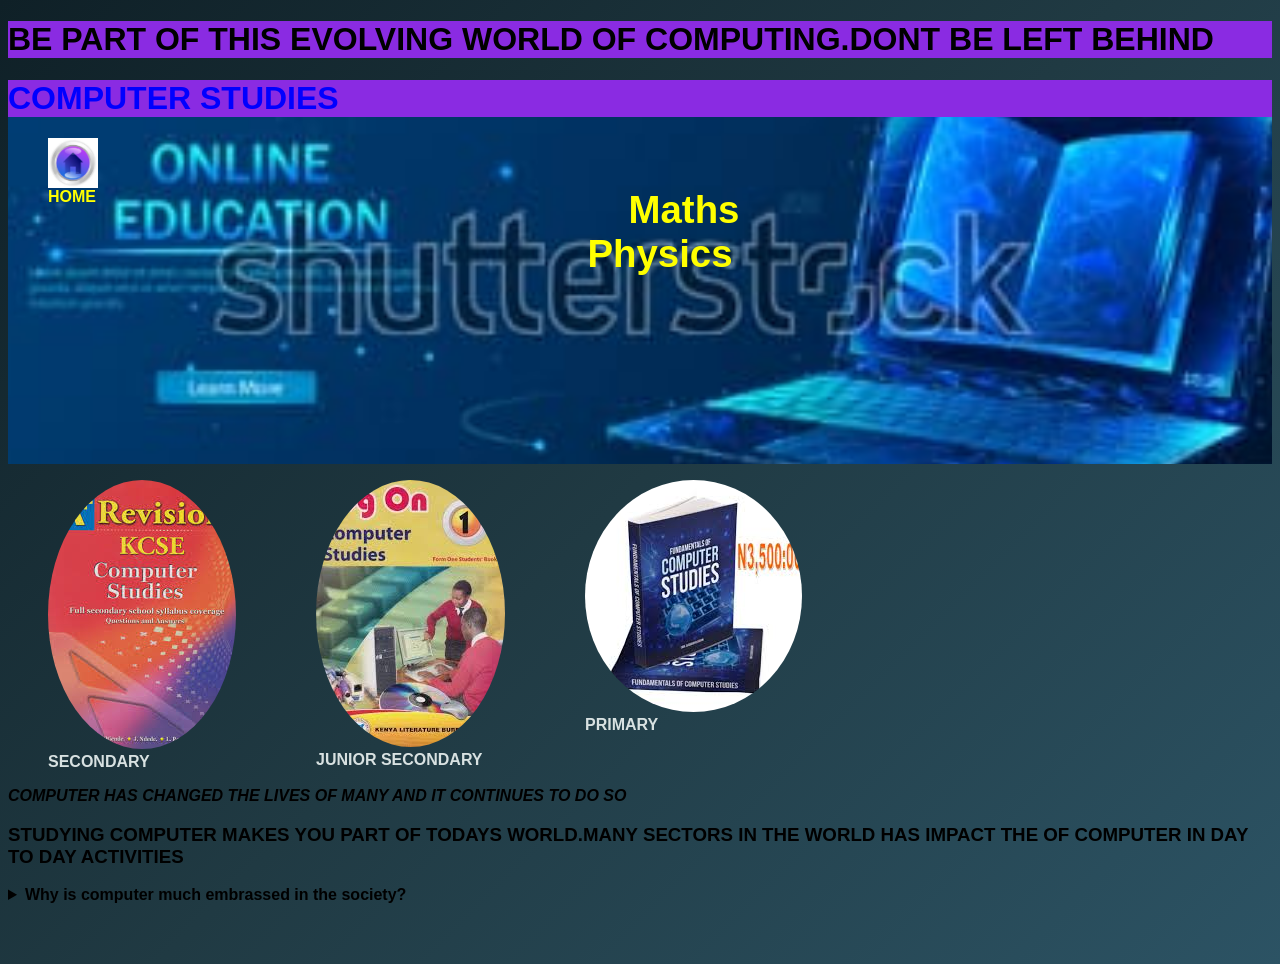
<file: Computer Studies.html>
<!DOCTYPE html>
<html>
    <head>
        <title>
            Computer Studies
        </title>
        <link type="text/css" rel="stylesheet" href="styles.css">
    </head>
    <body>
        <h1>
            BE PART OF THIS EVOLVING WORLD OF COMPUTING.DONT BE LEFT BEHIND
        </h1>
        <header class="compbackground">
            <h1> COMPUTER STUDIES </h1>
            <ul>
                <li class="logo"><a href="index.html" aria-label="Home"> </a></li>
                <li class="home"><a href="index.html"> <strong>HOME</strong> </a></li>
                <li class="display"><a href="Maths.html"> Maths </a> </li>
                <li class="display"><a href="Physics.html">Physics</a></li>
            </ul> 
        </header>
        <section class="comp">
            <figure>
                <a href="SecondaryComputerWelcome.html">
                <img src="Comp sec.jpg" alt="Computer studies secondary">
                </a>
                <figcaption><a href="SecondaryComputerWelcome.html"> SECONDARY</a></figcaption>
            </figure>
            <figure >
                <a  href="JuniorSecondaryComputerWelcome.html">
                <img src="Comp jr.jpg" alt="Computer studies junior secondary">
                </a>
                <figcaption><a href="JuniorSecondaryComputerWelcome.html"> JUNIOR SECONDARY </a></figcaption>
             </figure>
              <figure >
                <a href="PrimaryComputerWelcome.html">
                <img src="Comp pr.jpg" alt="Computer studies primary">
                </a>
                <figcaption><a href="PrimaryComputerWelcome.html">  PRIMARY </a> </figcaption>
            </figure>
        </section>
        <em> COMPUTER HAS CHANGED THE LIVES OF MANY AND IT CONTINUES TO DO SO</em>
        <footer>
            <h3>
                STUDYING COMPUTER MAKES YOU PART OF TODAYS WORLD.MANY SECTORS IN THE WORLD HAS IMPACT THE OF COMPUTER IN DAY TO DAY ACTIVITIES
            </h3>
            <details>
                <summary class="summary"> Why is computer much embrassed in the society?</summary>
                <p>
                    Computers are embrassed because of the following advantages the posses:
                    <ul class="featurebox computer">
                        <li> fast </li>
                        <li> accurate </li>
                        <li> reliable </li>
                        <li> versetile </li>
                        <li> deligent </li>
                    </ul>
                </p>
            </details>
        </footer>
    </body>
</html>
</file>
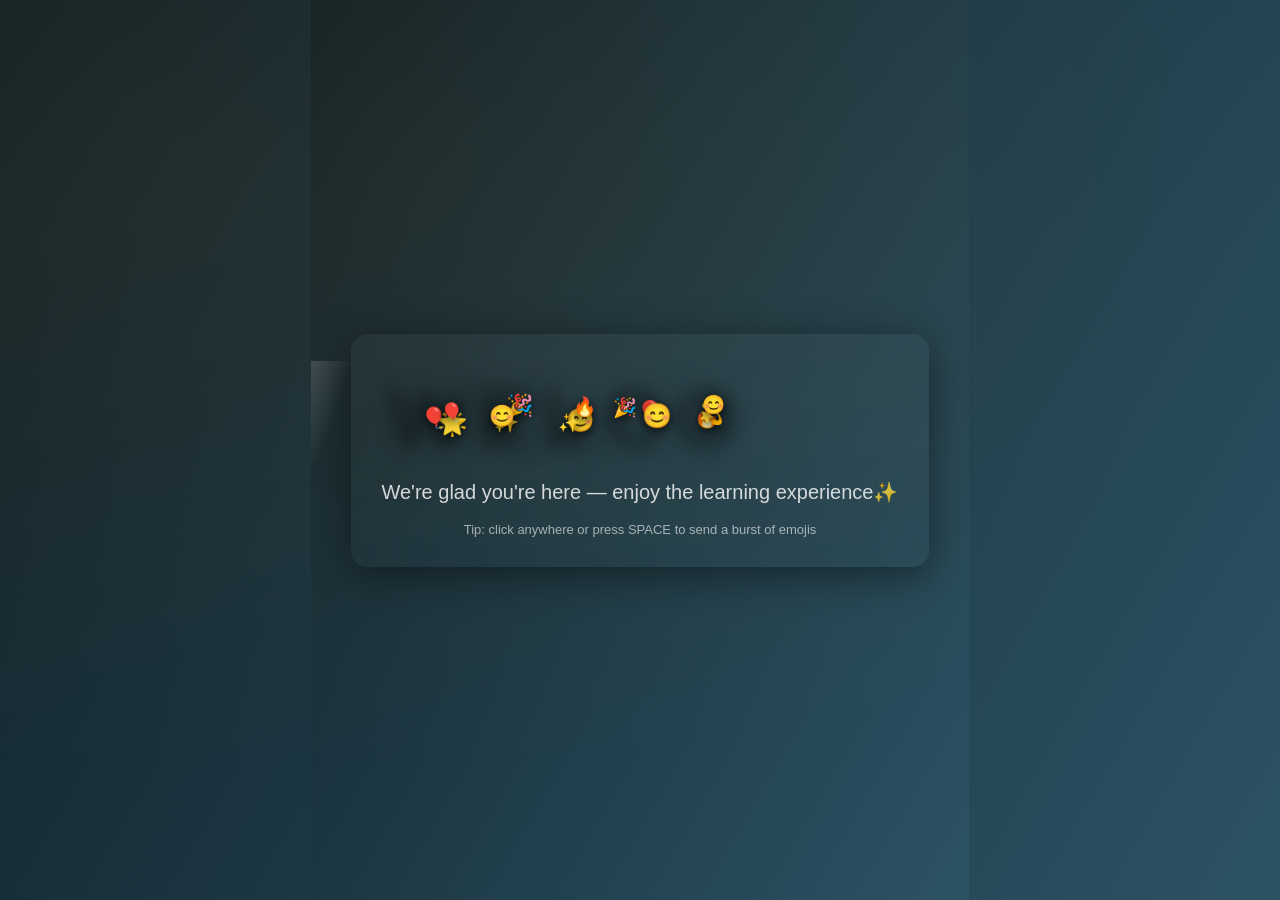
<file: JuniorSecondaryComputerWelcome.html>
<!doctype html>
<html lang="en">
<head>
  <!-- Robust redirect: JS handles file:// and http(s) contexts and triggers after 10s -->
  <script>
    (function(){
      const DELAY_MS = 5000; // 5 seconds
      const TARGET = 'JuniorSecondaryComputer.html';

      function buildFileUrl() {
        // location.pathname is like /C:/Users/USER/Desktop/OnlineClasses/Welcome.html
        const p = location.pathname.replace(/\\/g, '/');
        const dir = p.substring(0, p.lastIndexOf('/'));
        return 'file://' + dir + '/' + TARGET;
      }

      function buildHttpUrl() {
        // keep same origin and folder as current file
        const href = location.href.split('?')[0].split('#')[0];
        const idx = href.lastIndexOf('/');
        const base = href.substring(0, idx + 1);
        return base + TARGET;
      }

      function redirect() {
        try {
          if (location.protocol === 'file:') {
            window.location.href = buildFileUrl();
          } else {
            window.location.href = buildHttpUrl();
          }
        } catch (e) {
          // final fallback: try simple relative path
          window.location.href = TARGET;
        }
      }

      // schedule redirect
      setTimeout(redirect, DELAY_MS);
      // also expose a manual link for users
      document.addEventListener('DOMContentLoaded', () => {
        const l = document.getElementById('manualLink');
        if (l) l.href = (location.protocol === 'file:') ? buildFileUrl() : buildHttpUrl();
      });
    })();
  </script>
  <meta charset="utf-8" />
  <meta name="viewport" content="width=device-width,initial-scale=1" />
  <title>Welcome Animation</title>
  <style>
    :root{
      --bg1:#0f2027;
      --bg2:#2c5364;
      --accent1:#ff8a00;
      --accent2:#e52e71;
      --text-shadow: 0 6px 20px rgba(0,0,0,.5);
    }

    html,body{
      height:100%;
      margin:0;
      font-family: "Segoe UI", Roboto, "Helvetica Neue", Arial;
      background: radial-gradient(1200px 600px at 10% 20%, rgba(255,138,0,0.06), transparent),
                  linear-gradient(120deg,var(--bg1),var(--bg2));
      display:flex;
      align-items:center;
      justify-content:center;
      overflow:hidden;
      color:#fff;
    }

    .stage{
      text-align:center;
      width:100%;
      max-width:900px;
      padding:40px;
    }

    .card{
      background: linear-gradient(180deg, rgba(255,255,255,0.03), rgba(255,255,255,0.01));
      border-radius:16px;
      padding:30px;
      box-shadow: 0 8px 40px rgba(0,0,0,0.45);
      backdrop-filter: blur(6px);
    }

    /* Welcome text */
    .welcome {
      font-size: clamp(36px, 9vw, 84px);
      font-weight:900;
      letter-spacing: .6rem;
      display:inline-block;
      line-height:1;
      margin:6px 0 18px;
      transform-origin:center;
      text-shadow: var(--text-shadow);
      /* gradient fill */
      background: linear-gradient(90deg, var(--accent1), #ffd600 40%, var(--accent2));
      -webkit-background-clip: text;
      background-clip: text;
      color: transparent;
    }

    /* individual letter styles for smooth reveal */
    .welcome span{
      display:inline-block;
      transform: translateY(40px) rotateX(30deg) scale(.95);
      opacity:0;
      transition: transform 700ms cubic-bezier(.2,.9,.2,1), opacity 500ms;
    }

    .welcome span.revealed{
      transform: translateY(0) rotateX(0) scale(1);
      opacity:1;
    }

    /* subtle shine */
    .welcome.shine{
      position:relative;
      overflow:visible;
    }
    .welcome.shine::after{
      content:'';
      position:absolute;
      left:-40%;
      top:-10%;
      width:30%;
      height:120%;
      transform: skewX(-20deg);
      background: linear-gradient(90deg, rgba(255,255,255,0), rgba(255,255,255,0.45), rgba(255,255,255,0));
      animation: sweep 2.8s ease-in-out infinite;
      opacity:.6;
    }
    @keyframes sweep {
      0% { left:-40%; }
      50% { left:140%; opacity:.8; }
      100% { left:140%; opacity:0; }
    }

    /* subtitle */
    .subtitle{
      color: rgba(255,255,255,0.85);
      margin-top:8px;
      font-size: clamp(14px, 2.4vw, 20px);
      opacity:.95;
    }

    /* emoji bubble animation area (absolute) */
    .emoji-layer{
      position:fixed;
      inset:0;
      pointer-events:none;
      z-index:40;
    }

    /* emoji element */
    .emoji {
      position:absolute;
      will-change: transform, opacity;
      font-size: 28px;
      text-shadow: 0 3px 8px rgba(0,0,0,0.45);
      filter: drop-shadow(0 2px 6px rgba(0,0,0,0.35));
      user-select:none;
    }

    /* confetti-like pop when letters reveal */
    .pop {
      display:inline-block;
      transform-origin:center;
      animation: pop .6s linear forwards;
    }
    @keyframes pop {
      0% { transform: scale(.2) translateY(0); opacity:0; }
      40% { transform: scale(1.2) translateY(-6px); opacity:1;}
      100% { transform: scale(1) translateY(0); opacity:0;}
    }

    /* small footer hint */
    .hint{
      margin-top:18px;
      font-size:13px;
      color:rgba(255,255,255,0.6);
    }
  </style>
</head>
<body>
  <div class="stage">
    <div class="card">
      <div id="welcomeText" class="welcome shine" aria-hidden="false"></div>
      <div class="subtitle">We're glad you're here — enjoy the learning experience✨</div>
      <div class="hint">Tip: click anywhere or press SPACE to send a burst of emojis</div>
    </div>
  </div>

  <!-- emoji animation container -->
  <div class="emoji-layer" id="emojiLayer" aria-hidden="true"></div>

  <script>
    // CONFIG
    const TEXT = "WELCOME";
    const EMOJIS = ['🎉','✨','🚀','🤩','🌟','🔥','👏','🎈','💫','😊','🥳'];
    const LETTER_DELAY = 160;
    const BURST_COUNT = 18;

    // references
    const welcomeEl = document.getElementById('welcomeText');
    const layer = document.getElementById('emojiLayer');

    // create letter spans
    function buildText() {
      welcomeEl.innerHTML = '';
      for (const ch of TEXT) {
        const span = document.createElement('span');
        span.textContent = ch;
        welcomeEl.appendChild(span);
      }
    }

    // reveal letters one by one
    async function reveal() {
      const spans = [...welcomeEl.querySelectorAll('span')];
      for (let i = 0; i < spans.length; i++) {
        await wait(LETTER_DELAY);
        spans[i].classList.add('revealed');
        // small emoji pop for each letter
        popAtSpan(spans[i]);
      }
      // small bounce / pulse after reveal
      welcomeEl.animate([{ transform:'scale(1)' }, { transform:'scale(1.03)' }, { transform:'scale(1)' }], {
        duration: 600,
        easing:'cubic-bezier(.2,.9,.2,1)'
      });
    }

    // helper wait
    function wait(ms){ return new Promise(resolve => setTimeout(resolve, ms)); }

    // pop emoji(s) around an element
    function popAtSpan(span){
      const rect = span.getBoundingClientRect();
      const x = rect.left + rect.width/2;
      const y = rect.top + rect.height/2;
      // spawn small 3 emojis
      for (let i=0;i<3;i++){
        spawnEmoji(x + (Math.random()-0.5)*40, y + (Math.random()-0.5)*20, {tiny:true});
      }
    }

    // spawn emoji with randomized motion
    function spawnEmoji(x, y, opts = {}) {
      const el = document.createElement('div');
      el.className = 'emoji';
      el.textContent = EMOJIS[Math.floor(Math.random()*EMOJIS.length)];
      const size = opts.tiny ? 18 + Math.random()*8 : 20 + Math.random()*26;
      el.style.fontSize = size + 'px';
      el.style.left = (x - size/2) + 'px';
      el.style.top = (y - size/2) + 'px';
      layer.appendChild(el);

      // random vector upwards with slight drift
      const vx = (Math.random()-0.5) * 60;
      const vy = -120 - Math.random()*260;
      const rotation = (Math.random()-0.5)*720;
      const duration = 1200 + Math.random()*1200;

      const start = performance.now();
      function animate(time){
        const t = (time - start) / duration;
        if (t >= 1) {
          el.remove();
          return;
        }
        // easing out
        const ease = (--t)*t*t+1;
        const curX = x + vx * ease;
        const curY = y + vy * ease + (0.5 * 400 * (1-ease)); // small gravity effect
        el.style.transform = `translate(${curX - x}px, ${curY - y}px) rotate(${rotation * ease}deg) scale(${1 - 0.25*ease})`;
        el.style.opacity = String(1 - ease);
        requestAnimationFrame(animate);
      }
      requestAnimationFrame(animate);
    }

    // burst from bottom center
    function burst(fromX, fromY, count = BURST_COUNT) {
      for (let i=0;i<count;i++){
        const x = (fromX || window.innerWidth/2) + (Math.random()-0.5)*300;
        const y = (fromY || window.innerHeight) + (Math.random()*10);
        spawnEmoji(x, y, {tiny:false});
      }
    }

    // create the welcome text and run reveal
    buildText();
    reveal();

    // interactive: click or space to burst
    window.addEventListener('click', (e) => {
      burst(e.clientX, e.clientY, 22);
    });
    window.addEventListener('keydown', (e) => {
      if (e.code === 'Space') {
        e.preventDefault();
        burst(undefined, undefined, 36);
      }
    });

    // gentle periodic float of small emojis from bottom to top for background ambience
    setInterval(()=> {
      const sx = Math.random()*window.innerWidth;
      spawnEmoji(sx, window.innerHeight + 20, {tiny:true});
    }, 420);

    // optional: when first reveal finishes, do a celebratory burst from center
    setTimeout(()=>burst(window.innerWidth/2, window.innerHeight*0.85, 44), TEXT.length * LETTER_DELAY + 600);

    // make sure layer resizes correctly (no-op here but placeholder)
    window.addEventListener('resize', ()=>{ /* nothing special required */ });
  </script>
</body>
</html>
</file>
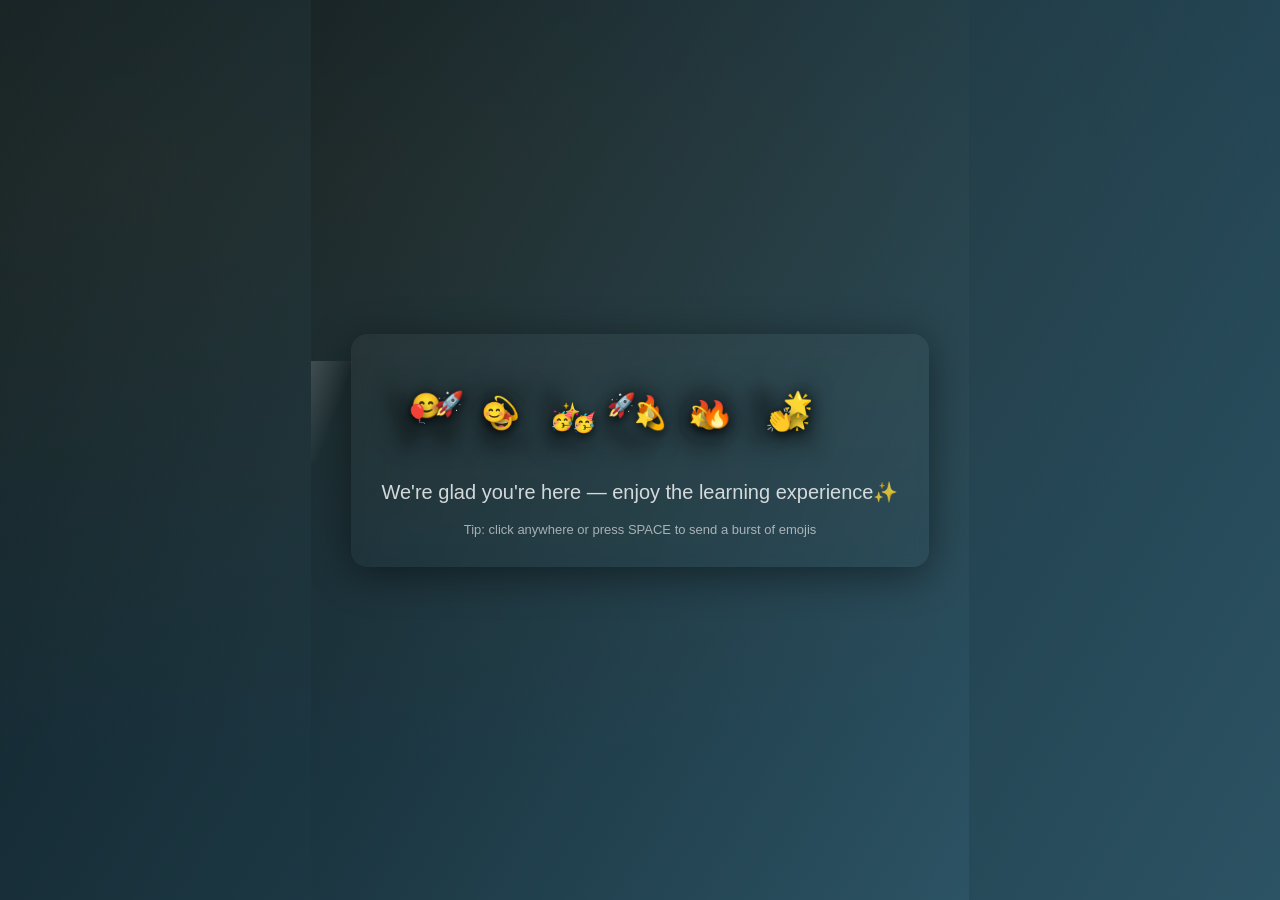
<file: JuniorSecondaryMathsWelcome.html>
<!doctype html>
<html lang="en">
<head>
  <!-- Robust redirect: JS handles file:// and http(s) contexts and triggers after 10s -->
  <script>
    (function(){
      const DELAY_MS = 5000; // 5 seconds
      const TARGET = 'JuniorSecondaryMaths.html';

      function buildFileUrl() {
        // location.pathname is like /C:/Users/USER/Desktop/OnlineClasses/Welcome.html
        const p = location.pathname.replace(/\\/g, '/');
        const dir = p.substring(0, p.lastIndexOf('/'));
        return 'file://' + dir + '/' + TARGET;
      }

      function buildHttpUrl() {
        // keep same origin and folder as current file
        const href = location.href.split('?')[0].split('#')[0];
        const idx = href.lastIndexOf('/');
        const base = href.substring(0, idx + 1);
        return base + TARGET;
      }

      function redirect() {
        try {
          if (location.protocol === 'file:') {
            window.location.href = buildFileUrl();
          } else {
            window.location.href = buildHttpUrl();
          }
        } catch (e) {
          // final fallback: try simple relative path
          window.location.href = TARGET;
        }
      }

      // schedule redirect
      setTimeout(redirect, DELAY_MS);
      // also expose a manual link for users
      document.addEventListener('DOMContentLoaded', () => {
        const l = document.getElementById('manualLink');
        if (l) l.href = (location.protocol === 'file:') ? buildFileUrl() : buildHttpUrl();
      });
    })();
  </script>
  <meta charset="utf-8" />
  <meta name="viewport" content="width=device-width,initial-scale=1" />
  <title>Welcome Animation</title>
  <style>
    :root{
      --bg1:#0f2027;
      --bg2:#2c5364;
      --accent1:#ff8a00;
      --accent2:#e52e71;
      --text-shadow: 0 6px 20px rgba(0,0,0,.5);
    }

    html,body{
      height:100%;
      margin:0;
      font-family: "Segoe UI", Roboto, "Helvetica Neue", Arial;
      background: radial-gradient(1200px 600px at 10% 20%, rgba(255,138,0,0.06), transparent),
                  linear-gradient(120deg,var(--bg1),var(--bg2));
      display:flex;
      align-items:center;
      justify-content:center;
      overflow:hidden;
      color:#fff;
    }

    .stage{
      text-align:center;
      width:100%;
      max-width:900px;
      padding:40px;
    }

    .card{
      background: linear-gradient(180deg, rgba(255,255,255,0.03), rgba(255,255,255,0.01));
      border-radius:16px;
      padding:30px;
      box-shadow: 0 8px 40px rgba(0,0,0,0.45);
      backdrop-filter: blur(6px);
    }

    /* Welcome text */
    .welcome {
      font-size: clamp(36px, 9vw, 84px);
      font-weight:900;
      letter-spacing: .6rem;
      display:inline-block;
      line-height:1;
      margin:6px 0 18px;
      transform-origin:center;
      text-shadow: var(--text-shadow);
      /* gradient fill */
      background: linear-gradient(90deg, var(--accent1), #ffd600 40%, var(--accent2));
      -webkit-background-clip: text;
      background-clip: text;
      color: transparent;
    }

    /* individual letter styles for smooth reveal */
    .welcome span{
      display:inline-block;
      transform: translateY(40px) rotateX(30deg) scale(.95);
      opacity:0;
      transition: transform 700ms cubic-bezier(.2,.9,.2,1), opacity 500ms;
    }

    .welcome span.revealed{
      transform: translateY(0) rotateX(0) scale(1);
      opacity:1;
    }

    /* subtle shine */
    .welcome.shine{
      position:relative;
      overflow:visible;
    }
    .welcome.shine::after{
      content:'';
      position:absolute;
      left:-40%;
      top:-10%;
      width:30%;
      height:120%;
      transform: skewX(-20deg);
      background: linear-gradient(90deg, rgba(255,255,255,0), rgba(255,255,255,0.45), rgba(255,255,255,0));
      animation: sweep 2.8s ease-in-out infinite;
      opacity:.6;
    }
    @keyframes sweep {
      0% { left:-40%; }
      50% { left:140%; opacity:.8; }
      100% { left:140%; opacity:0; }
    }

    /* subtitle */
    .subtitle{
      color: rgba(255,255,255,0.85);
      margin-top:8px;
      font-size: clamp(14px, 2.4vw, 20px);
      opacity:.95;
    }

    /* emoji bubble animation area (absolute) */
    .emoji-layer{
      position:fixed;
      inset:0;
      pointer-events:none;
      z-index:40;
    }

    /* emoji element */
    .emoji {
      position:absolute;
      will-change: transform, opacity;
      font-size: 28px;
      text-shadow: 0 3px 8px rgba(0,0,0,0.45);
      filter: drop-shadow(0 2px 6px rgba(0,0,0,0.35));
      user-select:none;
    }

    /* confetti-like pop when letters reveal */
    .pop {
      display:inline-block;
      transform-origin:center;
      animation: pop .6s linear forwards;
    }
    @keyframes pop {
      0% { transform: scale(.2) translateY(0); opacity:0; }
      40% { transform: scale(1.2) translateY(-6px); opacity:1;}
      100% { transform: scale(1) translateY(0); opacity:0;}
    }

    /* small footer hint */
    .hint{
      margin-top:18px;
      font-size:13px;
      color:rgba(255,255,255,0.6);
    }
  </style>
</head>
<body>
  <div class="stage">
    <div class="card">
      <div id="welcomeText" class="welcome shine" aria-hidden="false"></div>
      <div class="subtitle">We're glad you're here — enjoy the learning experience✨</div>
      <div class="hint">Tip: click anywhere or press SPACE to send a burst of emojis</div>
    </div>
  </div>

  <!-- emoji animation container -->
  <div class="emoji-layer" id="emojiLayer" aria-hidden="true"></div>

  <script>
    // CONFIG
    const TEXT = "WELCOME";
    const EMOJIS = ['🎉','✨','🚀','🤩','🌟','🔥','👏','🎈','💫','😊','🥳'];
    const LETTER_DELAY = 160;
    const BURST_COUNT = 18;

    // references
    const welcomeEl = document.getElementById('welcomeText');
    const layer = document.getElementById('emojiLayer');

    // create letter spans
    function buildText() {
      welcomeEl.innerHTML = '';
      for (const ch of TEXT) {
        const span = document.createElement('span');
        span.textContent = ch;
        welcomeEl.appendChild(span);
      }
    }

    // reveal letters one by one
    async function reveal() {
      const spans = [...welcomeEl.querySelectorAll('span')];
      for (let i = 0; i < spans.length; i++) {
        await wait(LETTER_DELAY);
        spans[i].classList.add('revealed');
        // small emoji pop for each letter
        popAtSpan(spans[i]);
      }
      // small bounce / pulse after reveal
      welcomeEl.animate([{ transform:'scale(1)' }, { transform:'scale(1.03)' }, { transform:'scale(1)' }], {
        duration: 600,
        easing:'cubic-bezier(.2,.9,.2,1)'
      });
    }

    // helper wait
    function wait(ms){ return new Promise(resolve => setTimeout(resolve, ms)); }

    // pop emoji(s) around an element
    function popAtSpan(span){
      const rect = span.getBoundingClientRect();
      const x = rect.left + rect.width/2;
      const y = rect.top + rect.height/2;
      // spawn small 3 emojis
      for (let i=0;i<3;i++){
        spawnEmoji(x + (Math.random()-0.5)*40, y + (Math.random()-0.5)*20, {tiny:true});
      }
    }

    // spawn emoji with randomized motion
    function spawnEmoji(x, y, opts = {}) {
      const el = document.createElement('div');
      el.className = 'emoji';
      el.textContent = EMOJIS[Math.floor(Math.random()*EMOJIS.length)];
      const size = opts.tiny ? 18 + Math.random()*8 : 20 + Math.random()*26;
      el.style.fontSize = size + 'px';
      el.style.left = (x - size/2) + 'px';
      el.style.top = (y - size/2) + 'px';
      layer.appendChild(el);

      // random vector upwards with slight drift
      const vx = (Math.random()-0.5) * 60;
      const vy = -120 - Math.random()*260;
      const rotation = (Math.random()-0.5)*720;
      const duration = 1200 + Math.random()*1200;

      const start = performance.now();
      function animate(time){
        const t = (time - start) / duration;
        if (t >= 1) {
          el.remove();
          return;
        }
        // easing out
        const ease = (--t)*t*t+1;
        const curX = x + vx * ease;
        const curY = y + vy * ease + (0.5 * 400 * (1-ease)); // small gravity effect
        el.style.transform = `translate(${curX - x}px, ${curY - y}px) rotate(${rotation * ease}deg) scale(${1 - 0.25*ease})`;
        el.style.opacity = String(1 - ease);
        requestAnimationFrame(animate);
      }
      requestAnimationFrame(animate);
    }

    // burst from bottom center
    function burst(fromX, fromY, count = BURST_COUNT) {
      for (let i=0;i<count;i++){
        const x = (fromX || window.innerWidth/2) + (Math.random()-0.5)*300;
        const y = (fromY || window.innerHeight) + (Math.random()*10);
        spawnEmoji(x, y, {tiny:false});
      }
    }

    // create the welcome text and run reveal
    buildText();
    reveal();

    // interactive: click or space to burst
    window.addEventListener('click', (e) => {
      burst(e.clientX, e.clientY, 22);
    });
    window.addEventListener('keydown', (e) => {
      if (e.code === 'Space') {
        e.preventDefault();
        burst(undefined, undefined, 36);
      }
    });

    // gentle periodic float of small emojis from bottom to top for background ambience
    setInterval(()=> {
      const sx = Math.random()*window.innerWidth;
      spawnEmoji(sx, window.innerHeight + 20, {tiny:true});
    }, 420);

    // optional: when first reveal finishes, do a celebratory burst from center
    setTimeout(()=>burst(window.innerWidth/2, window.innerHeight*0.85, 44), TEXT.length * LETTER_DELAY + 600);

    // make sure layer resizes correctly (no-op here but placeholder)
    window.addEventListener('resize', ()=>{ /* nothing special required */ });
  </script>
</body>
</html>
</file>
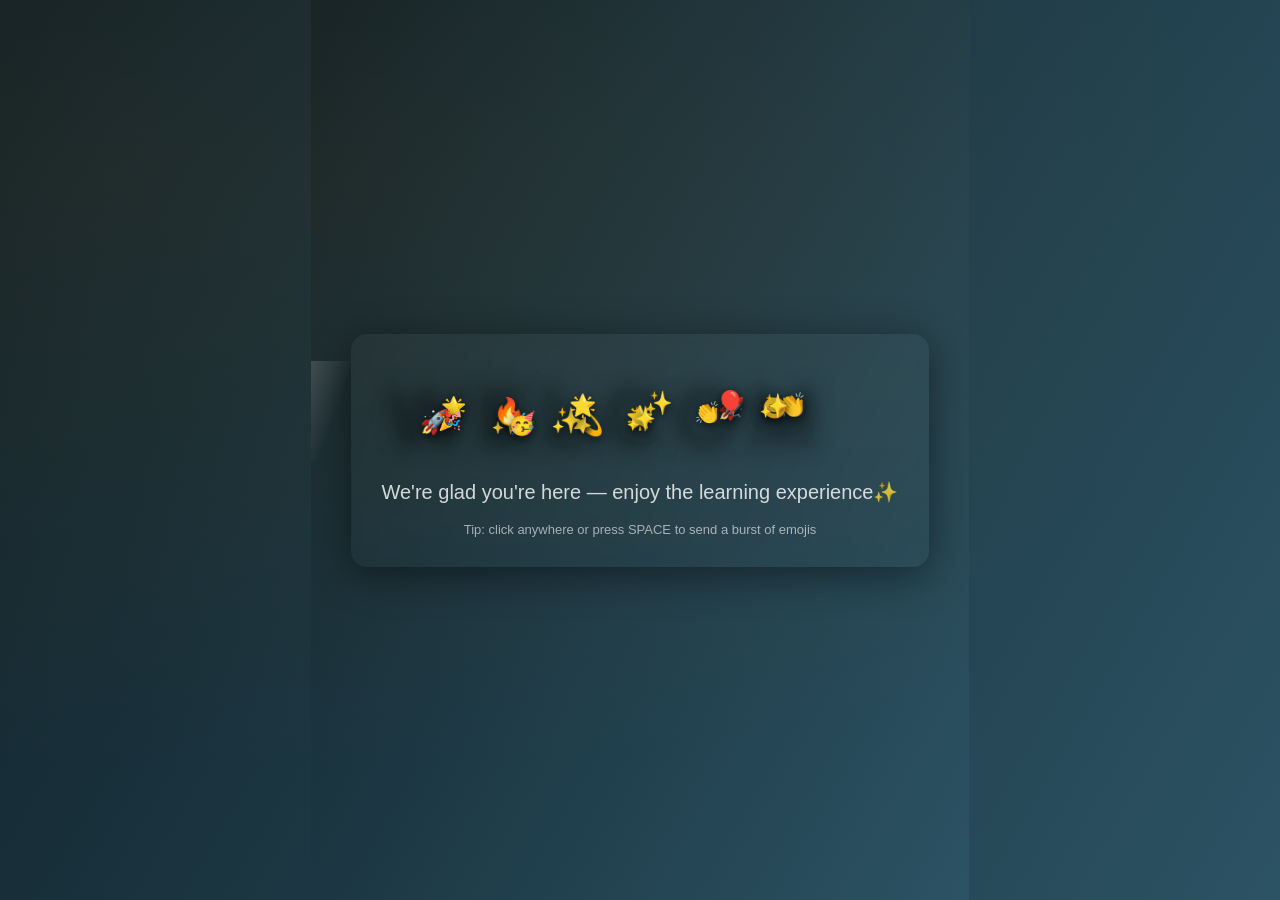
<file: JuniorSecondaryPhysicsWelcome.html>
<!doctype html>
<html lang="en">
<head>
  <!-- Robust redirect: JS handles file:// and http(s) contexts and triggers after 10s -->
  <script>
    (function(){
      const DELAY_MS = 5000; // 5 seconds
      const TARGET = 'JuniorSecondaryPhysics.html';

      function buildFileUrl() {
        // location.pathname is like /C:/Users/USER/Desktop/OnlineClasses/Welcome.html
        const p = location.pathname.replace(/\\/g, '/');
        const dir = p.substring(0, p.lastIndexOf('/'));
        return 'file://' + dir + '/' + TARGET;
      }

      function buildHttpUrl() {
        // keep same origin and folder as current file
        const href = location.href.split('?')[0].split('#')[0];
        const idx = href.lastIndexOf('/');
        const base = href.substring(0, idx + 1);
        return base + TARGET;
      }

      function redirect() {
        try {
          if (location.protocol === 'file:') {
            window.location.href = buildFileUrl();
          } else {
            window.location.href = buildHttpUrl();
          }
        } catch (e) {
          // final fallback: try simple relative path
          window.location.href = TARGET;
        }
      }

      // schedule redirect
      setTimeout(redirect, DELAY_MS);
      // also expose a manual link for users
      document.addEventListener('DOMContentLoaded', () => {
        const l = document.getElementById('manualLink');
        if (l) l.href = (location.protocol === 'file:') ? buildFileUrl() : buildHttpUrl();
      });
    })();
  </script>
  <meta charset="utf-8" />
  <meta name="viewport" content="width=device-width,initial-scale=1" />
  <title>Welcome Animation</title>
  <style>
    :root{
      --bg1:#0f2027;
      --bg2:#2c5364;
      --accent1:#ff8a00;
      --accent2:#e52e71;
      --text-shadow: 0 6px 20px rgba(0,0,0,.5);
    }

    html,body{
      height:100%;
      margin:0;
      font-family: "Segoe UI", Roboto, "Helvetica Neue", Arial;
      background: radial-gradient(1200px 600px at 10% 20%, rgba(255,138,0,0.06), transparent),
                  linear-gradient(120deg,var(--bg1),var(--bg2));
      display:flex;
      align-items:center;
      justify-content:center;
      overflow:hidden;
      color:#fff;
    }

    .stage{
      text-align:center;
      width:100%;
      max-width:900px;
      padding:40px;
    }

    .card{
      background: linear-gradient(180deg, rgba(255,255,255,0.03), rgba(255,255,255,0.01));
      border-radius:16px;
      padding:30px;
      box-shadow: 0 8px 40px rgba(0,0,0,0.45);
      backdrop-filter: blur(6px);
    }

    /* Welcome text */
    .welcome {
      font-size: clamp(36px, 9vw, 84px);
      font-weight:900;
      letter-spacing: .6rem;
      display:inline-block;
      line-height:1;
      margin:6px 0 18px;
      transform-origin:center;
      text-shadow: var(--text-shadow);
      /* gradient fill */
      background: linear-gradient(90deg, var(--accent1), #ffd600 40%, var(--accent2));
      -webkit-background-clip: text;
      background-clip: text;
      color: transparent;
    }

    /* individual letter styles for smooth reveal */
    .welcome span{
      display:inline-block;
      transform: translateY(40px) rotateX(30deg) scale(.95);
      opacity:0;
      transition: transform 700ms cubic-bezier(.2,.9,.2,1), opacity 500ms;
    }

    .welcome span.revealed{
      transform: translateY(0) rotateX(0) scale(1);
      opacity:1;
    }

    /* subtle shine */
    .welcome.shine{
      position:relative;
      overflow:visible;
    }
    .welcome.shine::after{
      content:'';
      position:absolute;
      left:-40%;
      top:-10%;
      width:30%;
      height:120%;
      transform: skewX(-20deg);
      background: linear-gradient(90deg, rgba(255,255,255,0), rgba(255,255,255,0.45), rgba(255,255,255,0));
      animation: sweep 2.8s ease-in-out infinite;
      opacity:.6;
    }
    @keyframes sweep {
      0% { left:-40%; }
      50% { left:140%; opacity:.8; }
      100% { left:140%; opacity:0; }
    }

    /* subtitle */
    .subtitle{
      color: rgba(255,255,255,0.85);
      margin-top:8px;
      font-size: clamp(14px, 2.4vw, 20px);
      opacity:.95;
    }

    /* emoji bubble animation area (absolute) */
    .emoji-layer{
      position:fixed;
      inset:0;
      pointer-events:none;
      z-index:40;
    }

    /* emoji element */
    .emoji {
      position:absolute;
      will-change: transform, opacity;
      font-size: 28px;
      text-shadow: 0 3px 8px rgba(0,0,0,0.45);
      filter: drop-shadow(0 2px 6px rgba(0,0,0,0.35));
      user-select:none;
    }

    /* confetti-like pop when letters reveal */
    .pop {
      display:inline-block;
      transform-origin:center;
      animation: pop .6s linear forwards;
    }
    @keyframes pop {
      0% { transform: scale(.2) translateY(0); opacity:0; }
      40% { transform: scale(1.2) translateY(-6px); opacity:1;}
      100% { transform: scale(1) translateY(0); opacity:0;}
    }

    /* small footer hint */
    .hint{
      margin-top:18px;
      font-size:13px;
      color:rgba(255,255,255,0.6);
    }
  </style>
</head>
<body>
  <div class="stage">
    <div class="card">
      <div id="welcomeText" class="welcome shine" aria-hidden="false"></div>
      <div class="subtitle">We're glad you're here — enjoy the learning experience✨</div>
      <div class="hint">Tip: click anywhere or press SPACE to send a burst of emojis</div>
    </div>
  </div>

  <!-- emoji animation container -->
  <div class="emoji-layer" id="emojiLayer" aria-hidden="true"></div>

  <script>
    // CONFIG
    const TEXT = "WELCOME";
    const EMOJIS = ['🎉','✨','🚀','🤩','🌟','🔥','👏','🎈','💫','😊','🥳'];
    const LETTER_DELAY = 160;
    const BURST_COUNT = 18;

    // references
    const welcomeEl = document.getElementById('welcomeText');
    const layer = document.getElementById('emojiLayer');

    // create letter spans
    function buildText() {
      welcomeEl.innerHTML = '';
      for (const ch of TEXT) {
        const span = document.createElement('span');
        span.textContent = ch;
        welcomeEl.appendChild(span);
      }
    }

    // reveal letters one by one
    async function reveal() {
      const spans = [...welcomeEl.querySelectorAll('span')];
      for (let i = 0; i < spans.length; i++) {
        await wait(LETTER_DELAY);
        spans[i].classList.add('revealed');
        // small emoji pop for each letter
        popAtSpan(spans[i]);
      }
      // small bounce / pulse after reveal
      welcomeEl.animate([{ transform:'scale(1)' }, { transform:'scale(1.03)' }, { transform:'scale(1)' }], {
        duration: 600,
        easing:'cubic-bezier(.2,.9,.2,1)'
      });
    }

    // helper wait
    function wait(ms){ return new Promise(resolve => setTimeout(resolve, ms)); }

    // pop emoji(s) around an element
    function popAtSpan(span){
      const rect = span.getBoundingClientRect();
      const x = rect.left + rect.width/2;
      const y = rect.top + rect.height/2;
      // spawn small 3 emojis
      for (let i=0;i<3;i++){
        spawnEmoji(x + (Math.random()-0.5)*40, y + (Math.random()-0.5)*20, {tiny:true});
      }
    }

    // spawn emoji with randomized motion
    function spawnEmoji(x, y, opts = {}) {
      const el = document.createElement('div');
      el.className = 'emoji';
      el.textContent = EMOJIS[Math.floor(Math.random()*EMOJIS.length)];
      const size = opts.tiny ? 18 + Math.random()*8 : 20 + Math.random()*26;
      el.style.fontSize = size + 'px';
      el.style.left = (x - size/2) + 'px';
      el.style.top = (y - size/2) + 'px';
      layer.appendChild(el);

      // random vector upwards with slight drift
      const vx = (Math.random()-0.5) * 60;
      const vy = -120 - Math.random()*260;
      const rotation = (Math.random()-0.5)*720;
      const duration = 1200 + Math.random()*1200;

      const start = performance.now();
      function animate(time){
        const t = (time - start) / duration;
        if (t >= 1) {
          el.remove();
          return;
        }
        // easing out
        const ease = (--t)*t*t+1;
        const curX = x + vx * ease;
        const curY = y + vy * ease + (0.5 * 400 * (1-ease)); // small gravity effect
        el.style.transform = `translate(${curX - x}px, ${curY - y}px) rotate(${rotation * ease}deg) scale(${1 - 0.25*ease})`;
        el.style.opacity = String(1 - ease);
        requestAnimationFrame(animate);
      }
      requestAnimationFrame(animate);
    }

    // burst from bottom center
    function burst(fromX, fromY, count = BURST_COUNT) {
      for (let i=0;i<count;i++){
        const x = (fromX || window.innerWidth/2) + (Math.random()-0.5)*300;
        const y = (fromY || window.innerHeight) + (Math.random()*10);
        spawnEmoji(x, y, {tiny:false});
      }
    }

    // create the welcome text and run reveal
    buildText();
    reveal();

    // interactive: click or space to burst
    window.addEventListener('click', (e) => {
      burst(e.clientX, e.clientY, 22);
    });
    window.addEventListener('keydown', (e) => {
      if (e.code === 'Space') {
        e.preventDefault();
        burst(undefined, undefined, 36);
      }
    });

    // gentle periodic float of small emojis from bottom to top for background ambience
    setInterval(()=> {
      const sx = Math.random()*window.innerWidth;
      spawnEmoji(sx, window.innerHeight + 20, {tiny:true});
    }, 420);

    // optional: when first reveal finishes, do a celebratory burst from center
    setTimeout(()=>burst(window.innerWidth/2, window.innerHeight*0.85, 44), TEXT.length * LETTER_DELAY + 600);

    // make sure layer resizes correctly (no-op here but placeholder)
    window.addEventListener('resize', ()=>{ /* nothing special required */ });
  </script>
</body>
</html>
</file>
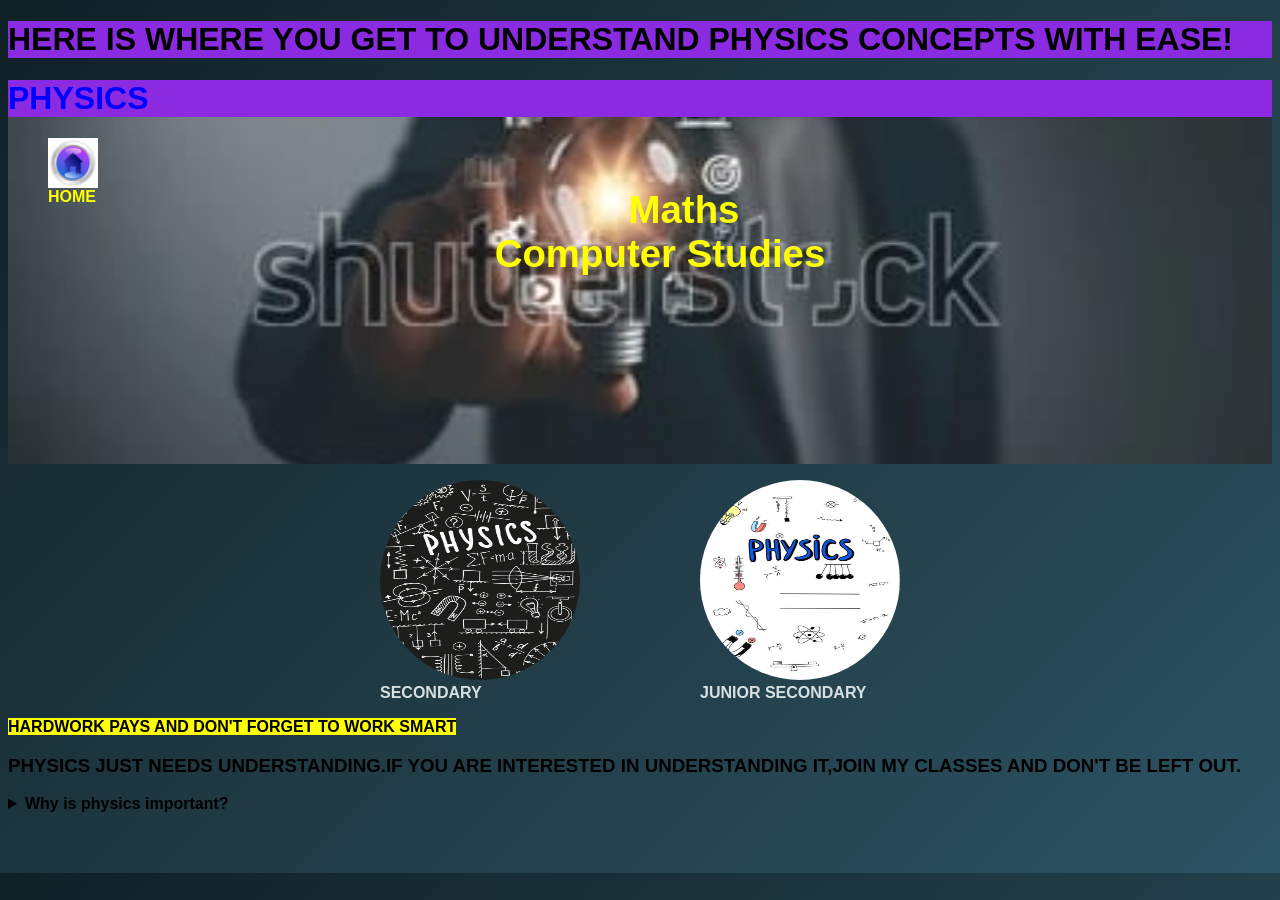
<file: Physics.html>
<!DOCTYPE html>
<html>
    <head>
        <title>
        Physics  
        </title>
        <link type="text/css" rel="stylesheet" href="styles.css">
    </head>
    <body>
        <h1>
        HERE IS WHERE YOU GET TO UNDERSTAND PHYSICS CONCEPTS WITH EASE!
        </h1>
        <header class="phybackground">
            <h1> PHYSICS </h1>   
            <ul>
                <li class="logo"><a href="index.html" aria-label="Home"> </a></li>
                <li class="home"><a href="index.html"> <strong>HOME</strong> </a></li>
                <li class="display"><a href="Maths.html"> Maths </a> </li>
                <li class="display"><a href="Computer Studies.html"> Computer Studies </a></li>
            </ul>
        </header>
        <section class="phy">
            <figure class="physics">
                <a href="SecondaryPhysicsWelcome.html">
                <img src="physics sec.jpg" alt="Physics secondary">
                </a>
                <figcaption><a href="SecondaryPhysicsWelcome.html"> SECONDARY </a></figcaption>
            </figure>
            <figure class="physics">
                <a href="JuniorSecondaryPhysicsWelcome.html">
                <img src="physics jr.jpg" alt="Physics junior secondary">
                </a>
                <figcaption><a href="JuniorSecondaryPhysicsWelcome.html"> JUNIOR SECONDARY </a> </figcaption>
             </figure>
        </section>
        <mark> HARDWORK PAYS AND DON'T FORGET TO WORK SMART</mark>
        <footer>
            <h3>
                PHYSICS JUST NEEDS UNDERSTANDING.IF YOU ARE INTERESTED IN UNDERSTANDING IT,JOIN MY CLASSES AND DON'T BE LEFT OUT.
            </h3>
            <details>
                <summary class="summary">
                    Why is physics important?
                </summary>
                <p>
                    It is a very important subject because:
                    <ol class="featurebox why">
                        <li>It has a lot of career opportunities out here.</li>
                        <li>It creates innovation minds in the society.</li>
                        <li>It helps one to understand how the universe works.</li>
                    </ol>
                </p>
            </details>
        </footer>
    </body>
</html>
</file>
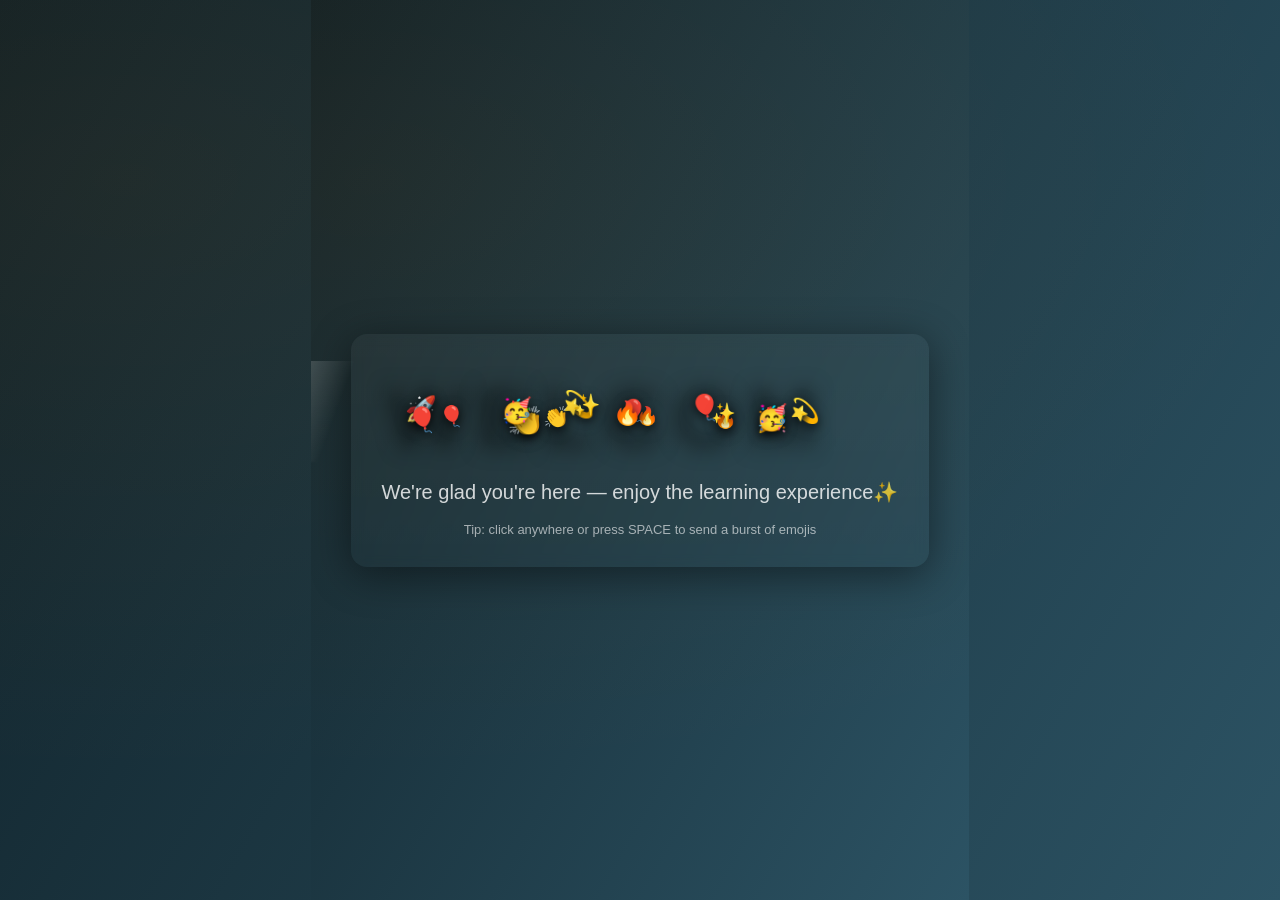
<file: PrimaryComputerWelcome.html>
<!doctype html>
<html lang="en">
<head>
  <!-- Robust redirect: JS handles file:// and http(s) contexts and triggers after 10s -->
  <script>
    (function(){
      const DELAY_MS = 5000; // 5 seconds
      const TARGET = 'PrimaryComputer.html';

      function buildFileUrl() {
        // location.pathname is like /C:/Users/USER/Desktop/OnlineClasses/Welcome.html
        const p = location.pathname.replace(/\\/g, '/');
        const dir = p.substring(0, p.lastIndexOf('/'));
        return 'file://' + dir + '/' + TARGET;
      }

      function buildHttpUrl() {
        // keep same origin and folder as current file
        const href = location.href.split('?')[0].split('#')[0];
        const idx = href.lastIndexOf('/');
        const base = href.substring(0, idx + 1);
        return base + TARGET;
      }

      function redirect() {
        try {
          if (location.protocol === 'file:') {
            window.location.href = buildFileUrl();
          } else {
            window.location.href = buildHttpUrl();
          }
        } catch (e) {
          // final fallback: try simple relative path
          window.location.href = TARGET;
        }
      }

      // schedule redirect
      setTimeout(redirect, DELAY_MS);
      // also expose a manual link for users
      document.addEventListener('DOMContentLoaded', () => {
        const l = document.getElementById('manualLink');
        if (l) l.href = (location.protocol === 'file:') ? buildFileUrl() : buildHttpUrl();
      });
    })();
  </script>
  <meta charset="utf-8" />
  <meta name="viewport" content="width=device-width,initial-scale=1" />
  <title>Welcome Animation</title>
  <style>
    :root{
      --bg1:#0f2027;
      --bg2:#2c5364;
      --accent1:#ff8a00;
      --accent2:#e52e71;
      --text-shadow: 0 6px 20px rgba(0,0,0,.5);
    }

    html,body{
      height:100%;
      margin:0;
      font-family: "Segoe UI", Roboto, "Helvetica Neue", Arial;
      background: radial-gradient(1200px 600px at 10% 20%, rgba(255,138,0,0.06), transparent),
                  linear-gradient(120deg,var(--bg1),var(--bg2));
      display:flex;
      align-items:center;
      justify-content:center;
      overflow:hidden;
      color:#fff;
    }

    .stage{
      text-align:center;
      width:100%;
      max-width:900px;
      padding:40px;
    }

    .card{
      background: linear-gradient(180deg, rgba(255,255,255,0.03), rgba(255,255,255,0.01));
      border-radius:16px;
      padding:30px;
      box-shadow: 0 8px 40px rgba(0,0,0,0.45);
      backdrop-filter: blur(6px);
    }

    /* Welcome text */
    .welcome {
      font-size: clamp(36px, 9vw, 84px);
      font-weight:900;
      letter-spacing: .6rem;
      display:inline-block;
      line-height:1;
      margin:6px 0 18px;
      transform-origin:center;
      text-shadow: var(--text-shadow);
      /* gradient fill */
      background: linear-gradient(90deg, var(--accent1), #ffd600 40%, var(--accent2));
      -webkit-background-clip: text;
      background-clip: text;
      color: transparent;
    }

    /* individual letter styles for smooth reveal */
    .welcome span{
      display:inline-block;
      transform: translateY(40px) rotateX(30deg) scale(.95);
      opacity:0;
      transition: transform 700ms cubic-bezier(.2,.9,.2,1), opacity 500ms;
    }

    .welcome span.revealed{
      transform: translateY(0) rotateX(0) scale(1);
      opacity:1;
    }

    /* subtle shine */
    .welcome.shine{
      position:relative;
      overflow:visible;
    }
    .welcome.shine::after{
      content:'';
      position:absolute;
      left:-40%;
      top:-10%;
      width:30%;
      height:120%;
      transform: skewX(-20deg);
      background: linear-gradient(90deg, rgba(255,255,255,0), rgba(255,255,255,0.45), rgba(255,255,255,0));
      animation: sweep 2.8s ease-in-out infinite;
      opacity:.6;
    }
    @keyframes sweep {
      0% { left:-40%; }
      50% { left:140%; opacity:.8; }
      100% { left:140%; opacity:0; }
    }

    /* subtitle */
    .subtitle{
      color: rgba(255,255,255,0.85);
      margin-top:8px;
      font-size: clamp(14px, 2.4vw, 20px);
      opacity:.95;
    }

    /* emoji bubble animation area (absolute) */
    .emoji-layer{
      position:fixed;
      inset:0;
      pointer-events:none;
      z-index:40;
    }

    /* emoji element */
    .emoji {
      position:absolute;
      will-change: transform, opacity;
      font-size: 28px;
      text-shadow: 0 3px 8px rgba(0,0,0,0.45);
      filter: drop-shadow(0 2px 6px rgba(0,0,0,0.35));
      user-select:none;
    }

    /* confetti-like pop when letters reveal */
    .pop {
      display:inline-block;
      transform-origin:center;
      animation: pop .6s linear forwards;
    }
    @keyframes pop {
      0% { transform: scale(.2) translateY(0); opacity:0; }
      40% { transform: scale(1.2) translateY(-6px); opacity:1;}
      100% { transform: scale(1) translateY(0); opacity:0;}
    }

    /* small footer hint */
    .hint{
      margin-top:18px;
      font-size:13px;
      color:rgba(255,255,255,0.6);
    }
  </style>
</head>
<body>
  <div class="stage">
    <div class="card">
      <div id="welcomeText" class="welcome shine" aria-hidden="false"></div>
      <div class="subtitle">We're glad you're here — enjoy the learning experience✨</div>
      <div class="hint">Tip: click anywhere or press SPACE to send a burst of emojis</div>
    </div>
  </div>

  <!-- emoji animation container -->
  <div class="emoji-layer" id="emojiLayer" aria-hidden="true"></div>

  <script>
    // CONFIG
    const TEXT = "WELCOME";
    const EMOJIS = ['🎉','✨','🚀','🤩','🌟','🔥','👏','🎈','💫','😊','🥳'];
    const LETTER_DELAY = 160;
    const BURST_COUNT = 18;

    // references
    const welcomeEl = document.getElementById('welcomeText');
    const layer = document.getElementById('emojiLayer');

    // create letter spans
    function buildText() {
      welcomeEl.innerHTML = '';
      for (const ch of TEXT) {
        const span = document.createElement('span');
        span.textContent = ch;
        welcomeEl.appendChild(span);
      }
    }

    // reveal letters one by one
    async function reveal() {
      const spans = [...welcomeEl.querySelectorAll('span')];
      for (let i = 0; i < spans.length; i++) {
        await wait(LETTER_DELAY);
        spans[i].classList.add('revealed');
        // small emoji pop for each letter
        popAtSpan(spans[i]);
      }
      // small bounce / pulse after reveal
      welcomeEl.animate([{ transform:'scale(1)' }, { transform:'scale(1.03)' }, { transform:'scale(1)' }], {
        duration: 600,
        easing:'cubic-bezier(.2,.9,.2,1)'
      });
    }

    // helper wait
    function wait(ms){ return new Promise(resolve => setTimeout(resolve, ms)); }

    // pop emoji(s) around an element
    function popAtSpan(span){
      const rect = span.getBoundingClientRect();
      const x = rect.left + rect.width/2;
      const y = rect.top + rect.height/2;
      // spawn small 3 emojis
      for (let i=0;i<3;i++){
        spawnEmoji(x + (Math.random()-0.5)*40, y + (Math.random()-0.5)*20, {tiny:true});
      }
    }

    // spawn emoji with randomized motion
    function spawnEmoji(x, y, opts = {}) {
      const el = document.createElement('div');
      el.className = 'emoji';
      el.textContent = EMOJIS[Math.floor(Math.random()*EMOJIS.length)];
      const size = opts.tiny ? 18 + Math.random()*8 : 20 + Math.random()*26;
      el.style.fontSize = size + 'px';
      el.style.left = (x - size/2) + 'px';
      el.style.top = (y - size/2) + 'px';
      layer.appendChild(el);

      // random vector upwards with slight drift
      const vx = (Math.random()-0.5) * 60;
      const vy = -120 - Math.random()*260;
      const rotation = (Math.random()-0.5)*720;
      const duration = 1200 + Math.random()*1200;

      const start = performance.now();
      function animate(time){
        const t = (time - start) / duration;
        if (t >= 1) {
          el.remove();
          return;
        }
        // easing out
        const ease = (--t)*t*t+1;
        const curX = x + vx * ease;
        const curY = y + vy * ease + (0.5 * 400 * (1-ease)); // small gravity effect
        el.style.transform = `translate(${curX - x}px, ${curY - y}px) rotate(${rotation * ease}deg) scale(${1 - 0.25*ease})`;
        el.style.opacity = String(1 - ease);
        requestAnimationFrame(animate);
      }
      requestAnimationFrame(animate);
    }

    // burst from bottom center
    function burst(fromX, fromY, count = BURST_COUNT) {
      for (let i=0;i<count;i++){
        const x = (fromX || window.innerWidth/2) + (Math.random()-0.5)*300;
        const y = (fromY || window.innerHeight) + (Math.random()*10);
        spawnEmoji(x, y, {tiny:false});
      }
    }

    // create the welcome text and run reveal
    buildText();
    reveal();

    // interactive: click or space to burst
    window.addEventListener('click', (e) => {
      burst(e.clientX, e.clientY, 22);
    });
    window.addEventListener('keydown', (e) => {
      if (e.code === 'Space') {
        e.preventDefault();
        burst(undefined, undefined, 36);
      }
    });

    // gentle periodic float of small emojis from bottom to top for background ambience
    setInterval(()=> {
      const sx = Math.random()*window.innerWidth;
      spawnEmoji(sx, window.innerHeight + 20, {tiny:true});
    }, 420);

    // optional: when first reveal finishes, do a celebratory burst from center
    setTimeout(()=>burst(window.innerWidth/2, window.innerHeight*0.85, 44), TEXT.length * LETTER_DELAY + 600);

    // make sure layer resizes correctly (no-op here but placeholder)
    window.addEventListener('resize', ()=>{ /* nothing special required */ });
  </script>
</body>
</html>
</file>
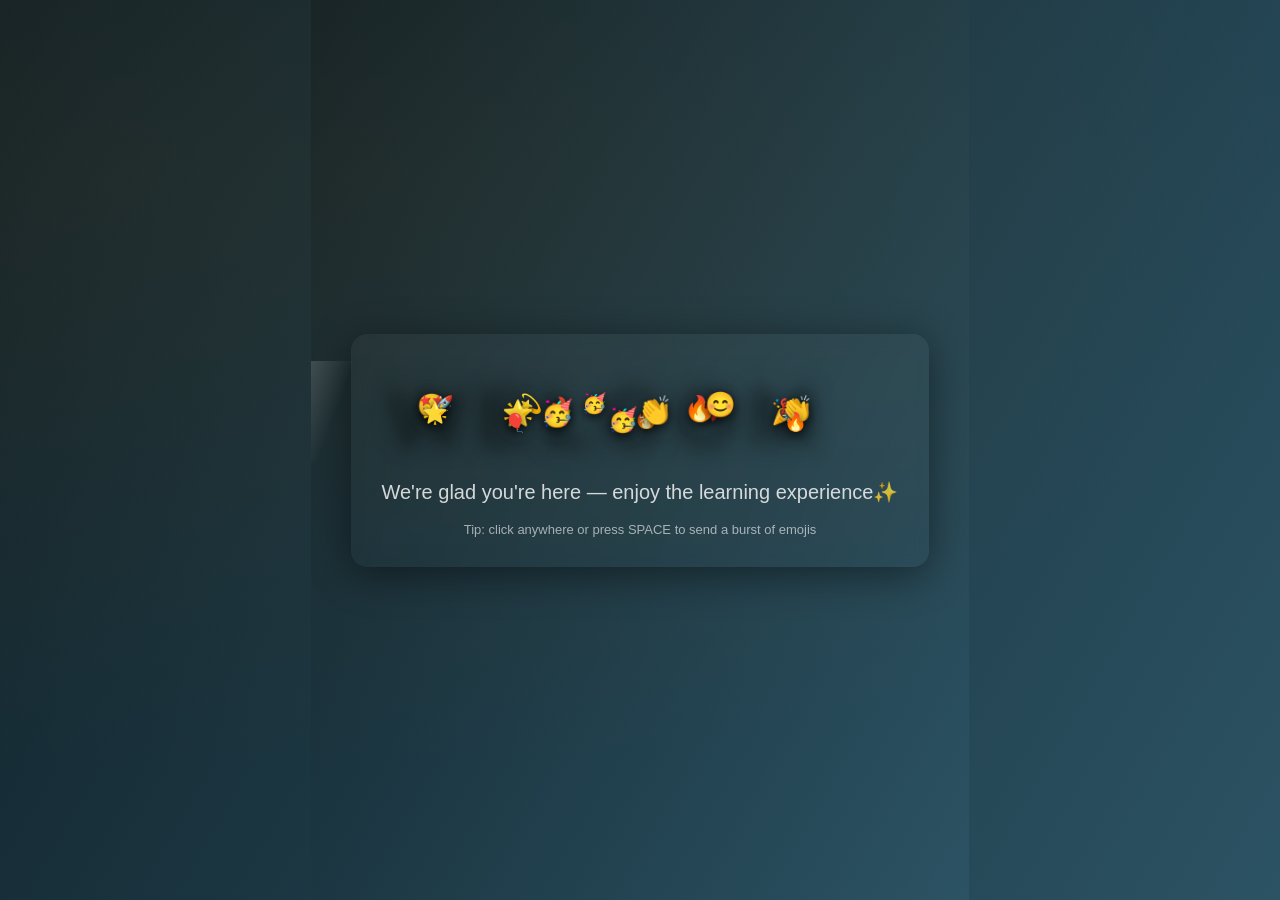
<file: PrimaryMathsWelcome.html>
<!doctype html>
<html lang="en">
<head>
  <!-- Robust redirect: JS handles file:// and http(s) contexts and triggers after 10s -->
  <script>
    (function(){
      const DELAY_MS = 5000; // 5 seconds
      const TARGET = 'PrimaryMaths.html';

      function buildFileUrl() {
        // location.pathname is like /C:/Users/USER/Desktop/OnlineClasses/Welcome.html
        const p = location.pathname.replace(/\\/g, '/');
        const dir = p.substring(0, p.lastIndexOf('/'));
        return 'file://' + dir + '/' + TARGET;
      }

      function buildHttpUrl() {
        // keep same origin and folder as current file
        const href = location.href.split('?')[0].split('#')[0];
        const idx = href.lastIndexOf('/');
        const base = href.substring(0, idx + 1);
        return base + TARGET;
      }

      function redirect() {
        try {
          if (location.protocol === 'file:') {
            window.location.href = buildFileUrl();
          } else {
            window.location.href = buildHttpUrl();
          }
        } catch (e) {
          // final fallback: try simple relative path
          window.location.href = TARGET;
        }
      }

      // schedule redirect
      setTimeout(redirect, DELAY_MS);
      // also expose a manual link for users
      document.addEventListener('DOMContentLoaded', () => {
        const l = document.getElementById('manualLink');
        if (l) l.href = (location.protocol === 'file:') ? buildFileUrl() : buildHttpUrl();
      });
    })();
  </script>
  <meta charset="utf-8" />
  <meta name="viewport" content="width=device-width,initial-scale=1" />
  <title>Welcome Animation</title>
  <style>
    :root{
      --bg1:#0f2027;
      --bg2:#2c5364;
      --accent1:#ff8a00;
      --accent2:#e52e71;
      --text-shadow: 0 6px 20px rgba(0,0,0,.5);
    }

    html,body{
      height:100%;
      margin:0;
      font-family: "Segoe UI", Roboto, "Helvetica Neue", Arial;
      background: radial-gradient(1200px 600px at 10% 20%, rgba(255,138,0,0.06), transparent),
                  linear-gradient(120deg,var(--bg1),var(--bg2));
      display:flex;
      align-items:center;
      justify-content:center;
      overflow:hidden;
      color:#fff;
    }

    .stage{
      text-align:center;
      width:100%;
      max-width:900px;
      padding:40px;
    }

    .card{
      background: linear-gradient(180deg, rgba(255,255,255,0.03), rgba(255,255,255,0.01));
      border-radius:16px;
      padding:30px;
      box-shadow: 0 8px 40px rgba(0,0,0,0.45);
      backdrop-filter: blur(6px);
    }

    /* Welcome text */
    .welcome {
      font-size: clamp(36px, 9vw, 84px);
      font-weight:900;
      letter-spacing: .6rem;
      display:inline-block;
      line-height:1;
      margin:6px 0 18px;
      transform-origin:center;
      text-shadow: var(--text-shadow);
      /* gradient fill */
      background: linear-gradient(90deg, var(--accent1), #ffd600 40%, var(--accent2));
      -webkit-background-clip: text;
      background-clip: text;
      color: transparent;
    }

    /* individual letter styles for smooth reveal */
    .welcome span{
      display:inline-block;
      transform: translateY(40px) rotateX(30deg) scale(.95);
      opacity:0;
      transition: transform 700ms cubic-bezier(.2,.9,.2,1), opacity 500ms;
    }

    .welcome span.revealed{
      transform: translateY(0) rotateX(0) scale(1);
      opacity:1;
    }

    /* subtle shine */
    .welcome.shine{
      position:relative;
      overflow:visible;
    }
    .welcome.shine::after{
      content:'';
      position:absolute;
      left:-40%;
      top:-10%;
      width:30%;
      height:120%;
      transform: skewX(-20deg);
      background: linear-gradient(90deg, rgba(255,255,255,0), rgba(255,255,255,0.45), rgba(255,255,255,0));
      animation: sweep 2.8s ease-in-out infinite;
      opacity:.6;
    }
    @keyframes sweep {
      0% { left:-40%; }
      50% { left:140%; opacity:.8; }
      100% { left:140%; opacity:0; }
    }

    /* subtitle */
    .subtitle{
      color: rgba(255,255,255,0.85);
      margin-top:8px;
      font-size: clamp(14px, 2.4vw, 20px);
      opacity:.95;
    }

    /* emoji bubble animation area (absolute) */
    .emoji-layer{
      position:fixed;
      inset:0;
      pointer-events:none;
      z-index:40;
    }

    /* emoji element */
    .emoji {
      position:absolute;
      will-change: transform, opacity;
      font-size: 28px;
      text-shadow: 0 3px 8px rgba(0,0,0,0.45);
      filter: drop-shadow(0 2px 6px rgba(0,0,0,0.35));
      user-select:none;
    }

    /* confetti-like pop when letters reveal */
    .pop {
      display:inline-block;
      transform-origin:center;
      animation: pop .6s linear forwards;
    }
    @keyframes pop {
      0% { transform: scale(.2) translateY(0); opacity:0; }
      40% { transform: scale(1.2) translateY(-6px); opacity:1;}
      100% { transform: scale(1) translateY(0); opacity:0;}
    }

    /* small footer hint */
    .hint{
      margin-top:18px;
      font-size:13px;
      color:rgba(255,255,255,0.6);
    }
  </style>
</head>
<body>
  <div class="stage">
    <div class="card">
      <div id="welcomeText" class="welcome shine" aria-hidden="false"></div>
      <div class="subtitle">We're glad you're here — enjoy the learning experience✨</div>
      <div class="hint">Tip: click anywhere or press SPACE to send a burst of emojis</div>
    </div>
  </div>

  <!-- emoji animation container -->
  <div class="emoji-layer" id="emojiLayer" aria-hidden="true"></div>

  <script>
    // CONFIG
    const TEXT = "WELCOME";
    const EMOJIS = ['🎉','✨','🚀','🤩','🌟','🔥','👏','🎈','💫','😊','🥳'];
    const LETTER_DELAY = 160;
    const BURST_COUNT = 18;

    // references
    const welcomeEl = document.getElementById('welcomeText');
    const layer = document.getElementById('emojiLayer');

    // create letter spans
    function buildText() {
      welcomeEl.innerHTML = '';
      for (const ch of TEXT) {
        const span = document.createElement('span');
        span.textContent = ch;
        welcomeEl.appendChild(span);
      }
    }

    // reveal letters one by one
    async function reveal() {
      const spans = [...welcomeEl.querySelectorAll('span')];
      for (let i = 0; i < spans.length; i++) {
        await wait(LETTER_DELAY);
        spans[i].classList.add('revealed');
        // small emoji pop for each letter
        popAtSpan(spans[i]);
      }
      // small bounce / pulse after reveal
      welcomeEl.animate([{ transform:'scale(1)' }, { transform:'scale(1.03)' }, { transform:'scale(1)' }], {
        duration: 600,
        easing:'cubic-bezier(.2,.9,.2,1)'
      });
    }

    // helper wait
    function wait(ms){ return new Promise(resolve => setTimeout(resolve, ms)); }

    // pop emoji(s) around an element
    function popAtSpan(span){
      const rect = span.getBoundingClientRect();
      const x = rect.left + rect.width/2;
      const y = rect.top + rect.height/2;
      // spawn small 3 emojis
      for (let i=0;i<3;i++){
        spawnEmoji(x + (Math.random()-0.5)*40, y + (Math.random()-0.5)*20, {tiny:true});
      }
    }

    // spawn emoji with randomized motion
    function spawnEmoji(x, y, opts = {}) {
      const el = document.createElement('div');
      el.className = 'emoji';
      el.textContent = EMOJIS[Math.floor(Math.random()*EMOJIS.length)];
      const size = opts.tiny ? 18 + Math.random()*8 : 20 + Math.random()*26;
      el.style.fontSize = size + 'px';
      el.style.left = (x - size/2) + 'px';
      el.style.top = (y - size/2) + 'px';
      layer.appendChild(el);

      // random vector upwards with slight drift
      const vx = (Math.random()-0.5) * 60;
      const vy = -120 - Math.random()*260;
      const rotation = (Math.random()-0.5)*720;
      const duration = 1200 + Math.random()*1200;

      const start = performance.now();
      function animate(time){
        const t = (time - start) / duration;
        if (t >= 1) {
          el.remove();
          return;
        }
        // easing out
        const ease = (--t)*t*t+1;
        const curX = x + vx * ease;
        const curY = y + vy * ease + (0.5 * 400 * (1-ease)); // small gravity effect
        el.style.transform = `translate(${curX - x}px, ${curY - y}px) rotate(${rotation * ease}deg) scale(${1 - 0.25*ease})`;
        el.style.opacity = String(1 - ease);
        requestAnimationFrame(animate);
      }
      requestAnimationFrame(animate);
    }

    // burst from bottom center
    function burst(fromX, fromY, count = BURST_COUNT) {
      for (let i=0;i<count;i++){
        const x = (fromX || window.innerWidth/2) + (Math.random()-0.5)*300;
        const y = (fromY || window.innerHeight) + (Math.random()*10);
        spawnEmoji(x, y, {tiny:false});
      }
    }

    // create the welcome text and run reveal
    buildText();
    reveal();

    // interactive: click or space to burst
    window.addEventListener('click', (e) => {
      burst(e.clientX, e.clientY, 22);
    });
    window.addEventListener('keydown', (e) => {
      if (e.code === 'Space') {
        e.preventDefault();
        burst(undefined, undefined, 36);
      }
    });

    // gentle periodic float of small emojis from bottom to top for background ambience
    setInterval(()=> {
      const sx = Math.random()*window.innerWidth;
      spawnEmoji(sx, window.innerHeight + 20, {tiny:true});
    }, 420);

    // optional: when first reveal finishes, do a celebratory burst from center
    setTimeout(()=>burst(window.innerWidth/2, window.innerHeight*0.85, 44), TEXT.length * LETTER_DELAY + 600);

    // make sure layer resizes correctly (no-op here but placeholder)
    window.addEventListener('resize', ()=>{ /* nothing special required */ });
  </script>
</body>
</html>
</file>
<file: styles.css>
body {
    background:linear-gradient(135deg, #0F2027, #203A43, #2C5364);
    font-family:"Helvetica Neue" ,Helvetica,Arial,sans-serif;
    border:none;
    font-weight: bold;
    
}

h1 {
    font-weight:900;
    margin: bottom 60px;
    background-color:blueviolet
}
header {
    list-style-type:none;
    color:blue;
    font-weight:bold;
    background-color:bisque
 }
section {
    color:blue;
    font-weight:bold;
}
.featurebox {
    color:green;
}
aside {
    text-align: center;
}
a {
text-decoration:none;
}
a:hover {
    text-decoration:underline;
    color:black;
}
.display {
    display:flex;
    justify-content: space-around;
    font-size: 3vw;
}
.display a,
.home a{
    color: yellow;
}
.display a:hover,
.home a:hover {
    color: brown;
}
.home {
    float:left;
    list-style-type:none;
}
.logo a{
    text-indent:-9999px;
    background-image: url( "Home logo.jpg");
    width:50px;
    height:50px;
    background-size:100%;
    background-repeat:no-repeat;
    display:block; 
    position:relative;
}
.logo{
    list-style-type:none;
}
.homebackground {
     background-image: url("Home background.png");
    background-repeat:no-repeat;
    background-size: cover;
    background-size:contain;
    background-position: center;
    height: 30vw;
    min-height: 150px;
    max-height: 400px;
    background-size: 100%;
}
.compbackground {
    background-image: url("Comp background.png");
    background-size:cover;
    background-repeat:no-repeat;
    background-size:contain;
    background-position: center;
    height: 30vw;
    min-height: 150px;
    max-height: 400px;
    background-size:120% ;
}
.mathbackground {
    background-image: url("Math background.png");
    background-size: contain;
    background-repeat: no-repeat;
    background-position: center;
    height: 30vw;
    min-height: 150px;
     background-size:120% ;
}
.phybackground {
    background-image: url("Physics background.png");
    background-size:cover;
    background-repeat:repeat;
    background-size:contain;
    background-position: center;
    height: 30vw;
    min-height: 150px;
    max-height: 400px;
    background-size:110% ;
}
.victor {
    background-size:100%;
    width:200px;
    height:200px;
    background-repeat:no-repeat;
}
details figure figcaption {
    font-weight:bold;
    color:rgb(66, 3, 68);
}
.comp {
    display:flex;
    border-radius:20px;
    flex-wrap: wrap;
    align-items:flex-start;
}
.comp a{
    color: rgb(216, 225, 225);
}
.comp img{
    border-radius: 50%;
}
.math {
    display:flex;
    justify-content: space-evenly;
    flex-wrap: wrap;
    width: 100%;
    align-items:flex-start;
}
.math a {
    color: rgb(216, 225, 225);
}
.math img{
    border-radius:50%;
}
.physics img {
    height: 200px;
    width:200px; 
    border-radius: 50%;
}
.phy {
    display:flex;
    justify-content:center;
    gap: 40px;
    align-items:flex-start;
    flex-wrap: wrap;
}
.phy a {
    color: rgb(216, 225, 225);
}

/* Modal styling for M-Pesa payment UI */
#mpesaModal > div {
    max-width: 96%;
    box-sizing: border-box;
}
#mpesaForm input[type="text"],
#mpesaForm input[type="number"],
#mpesaForm input[name="phone"],
#mpesaForm input[name="fullname"] {
    box-sizing: border-box;
}
#mpesaResultContainer {
    box-shadow: 0 4px 20px rgba(0,0,0,0.08);
    border-radius: 6px;
}

/* Small responsive tweaks */
@media (max-width: 420px) {
    .math { gap: 8px; }
    #mpesaModal > div { width: 92% !important; }
}
.video-wrap {
  position: relative;
  max-width: 960px;
  margin: 18px auto;
  display: flex;
  justify-content: center;
  z-index: 1; /* ensure above background layers */
}
.video-wrap video {
  width: 100%;
  height: auto;
  max-width: 100%;
  display: block;
  border-radius: 8px;
  box-shadow: 0 6px 18px rgba(0,0,0,.25);
  position: relative;
  z-index: 1;
}
.video-play-overlay {
  position: absolute;
  left: 50%;
  top: 50%;
  transform: translate(-50%, -50%);
  z-index: 2;
  background: rgba(0,0,0,0.55);
  color: #fff;
  border: none;
  border-radius: 50%;
  width: 72px;
  height: 72px;
  font-size: 28px;
  display: none; /* shown only on mobile / if autoplay fails */
  align-items: center;
  justify-content: center;
  cursor: pointer;
}.feedback-section {
  margin-top: 30px;
  padding: 20px;
  background-color: #f5f5f5;
  border-radius: 8px;
  max-width: 600px;
}

.feedback-section h3 {
  margin-top: 20px;
}

.emoji-reactions {
  display: flex;
  gap: 10px;
  margin-bottom: 10px;
}

.emoji-btn {
  font-size: 24px;
  background: none;
  border: none;
  cursor: pointer;
}

.star-rating {
  font-size: 28px;
  color: #ccc;
  cursor: pointer;
}

.star-rating .star:hover,
.star-rating .star.active {
  color: gold;
}

#commentBox {
  width: 100%;
  margin-top: 10px;
  padding: 10px;
  font-size: 14px;
}

#commentList {
  margin-top: 15px;
}
.homeDiv {
    background-color:black;
    height: 50vw;
    margin-top: 10vw;
    border-radius: 50%;
    animation: float 3s ease-in-out infinite;
}
@keyframes float {
    0% 100% {
        transform: translateY(0);
    }
    50% {
        transform: translateY(-20px);
    }
}
.homeDiv p {
    display: flex;
    flex-direction: column;
    text-align: center;
    align-items: center;
    justify-content: center;
    padding-top: 20vw;
    color: blueviolet;
    animation: typing 3s 1s steps(300)  infinite, blink 3s infinite;
    font-size:8vw;
}
@keyframes typing {
    from { transform: translateX(-200px);}
    to { transform: translateX(200px);}
}
@keyframes blink {
    0% { color: rgb(10, 235, 62);}
    50% { opacity:0;}
}
.summary {
    margin-bottom: 4vw;
}
.bgchange {
    background:linear-gradient(135deg, #0F2027, #203A43, #2C5364);
}
</file>
